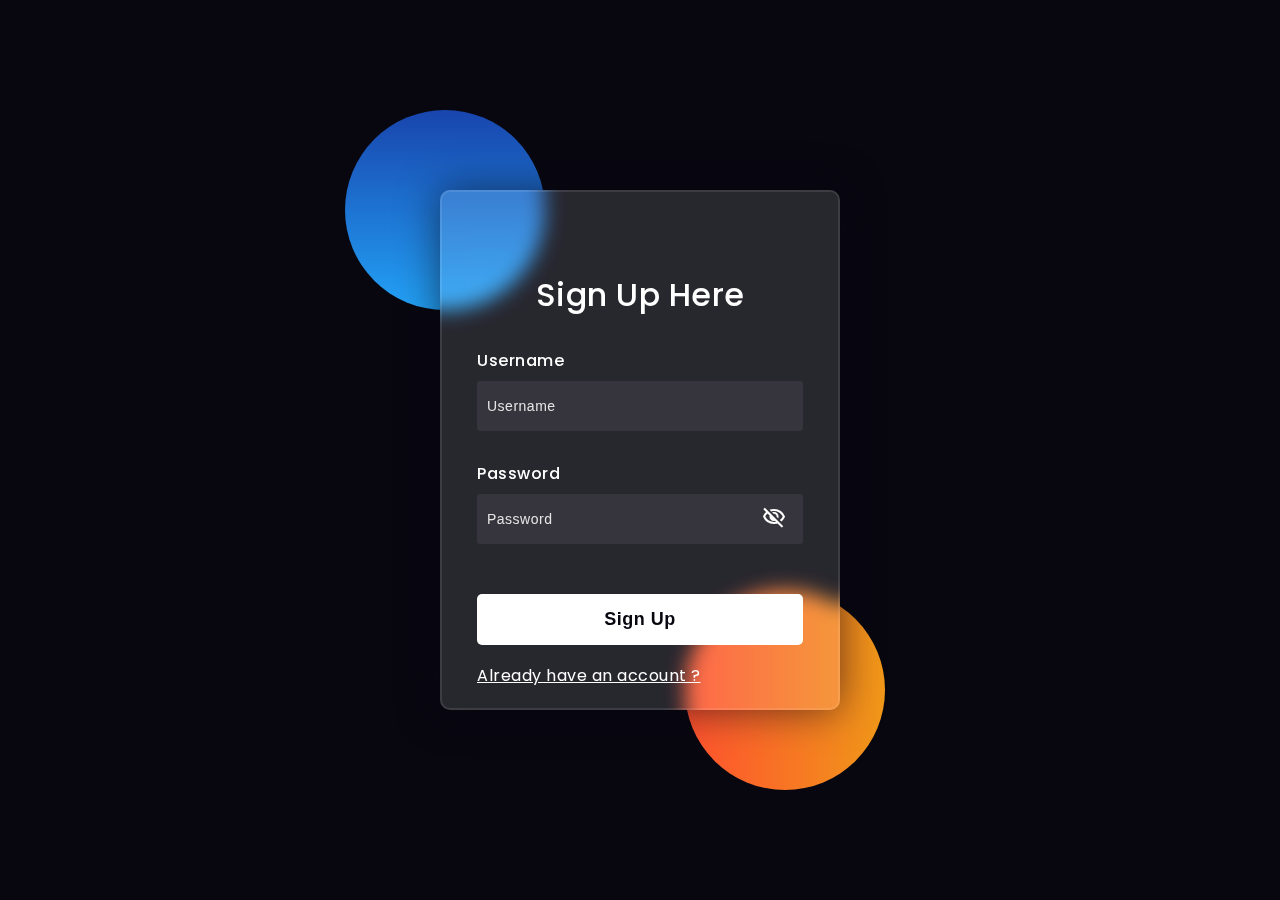
<file: index.html>
<!DOCTYPE html>
<html lang="en">

<head>
  <title>Login/Signup</title>

  <link rel="preconnect" href="https://fonts.gstatic.com">
  <link rel="stylesheet"
    href="https://fonts.googleapis.com/css2?family=Material+Symbols+Outlined:opsz,wght,FILL,GRAD@48,400,0,0" />
  <link rel="stylesheet"
    href="https://fonts.googleapis.com/css2?family=Material+Symbols+Outlined:opsz,wght,FILL,GRAD@20..48,100..700,0..1,-50..200" />
  <link rel="stylesheet" href="https://cdnjs.cloudflare.com/ajax/libs/font-awesome/5.15.4/css/all.min.css">
  <link href="https://fonts.googleapis.com/css2?family=Poppins:wght@300;500;600&display=swap" rel="stylesheet">
  <link rel="stylesheet" href="css/index.css">
</head>


<body class="auth-body auth-body--sign-up">
  <div class="background">
    <div class="shape"></div>
    <div class="shape"></div>
  </div>
  <form class="sign-up">
    <h3 class="sign-up__title">Sign Up Here</h3>

    <label for="username">Username</label>
    <input class="sign-up__user-name" type="text" placeholder="Username" id="username" required>

    <label for="password">Password</label>
    <input class="sign-up__user-password" type="password" placeholder="Password" id="password" required>
    <a id="toggle-password">
      <span class="material-symbols-outlined first hide">
        visibility
      </span>
      <span class="material-symbols-outlined second ">
        visibility_off
      </span>
    </a>

    <button class="sign-up__btn">Sign Up</button>
    <a class="sign-up__link auth-link" href="#">Already have an account ?</a>
  </form>

  <form class="sign-in">
    <h3 class="sign-in__title">Sign In Here</h3>

    <label for="username">Username</label>
    <input class="sign-in__user-name" type="text" placeholder="Username" id="username" required>

    <label for="password">Password</label>
    <input class="sign-in__user-password" type="password" placeholder="Password" id="password1" required>
    <a id="toggle-password2">
      <span class="material-symbols-outlined eye-on hidden">
        visibility
      </span>
      <span class="material-symbols-outlined eye-off ">
        visibility_off
      </span>
    </a>
    <button class="sign-in__btn">Sign In</button>
    <a class="sign-in__link auth-link" href="#">I don't have an account</a>
  </form>





  <script src="js/index.js"></script>
</body>

</html>
</file>
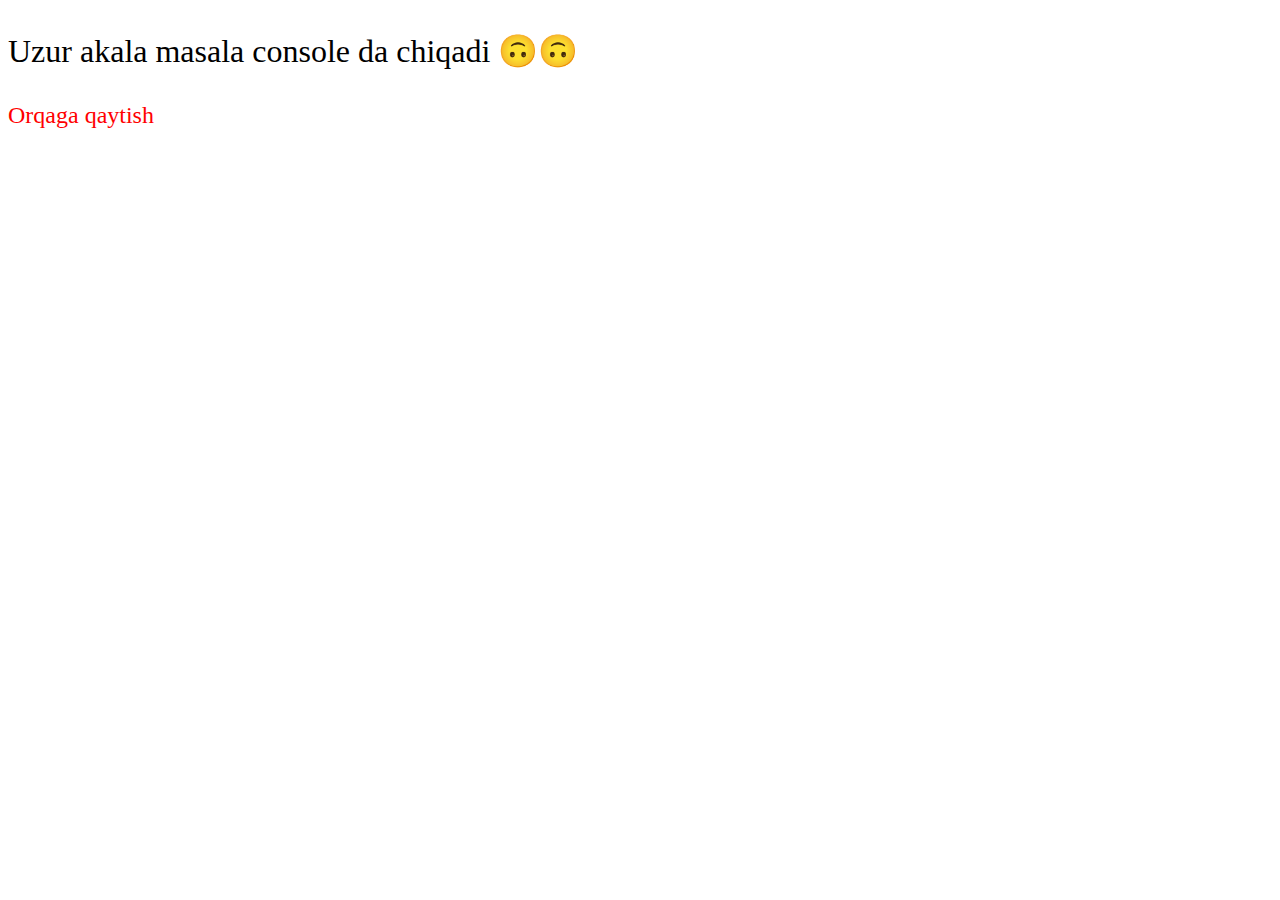
<file: masala.html>
<!DOCTYPE html>
<html lang="en">

<head>
    <meta charset="UTF-8">
    <meta http-equiv="X-UA-Compatible" content="IE=edge">
    <meta name="viewport" content="width=device-width, initial-scale=1.0">
    <title>Document</title>
    <link rel="stylesheet" href="./css/masalaa.css">
</head>

<body>
    <p class="masala-text">Uzur akala masala console da chiqadi 🙃🙃</p>
    <a class="orqa" href="./auth.html">Orqaga qaytish </a>
    <script src="./js/masala.js"></script>
</body>

</html>
</file>
<file: css/index.css>
/* GENERAL */
html {
  box-sizing: border-box;
  height: 100%;
  scroll-behavior: smooth;
}

*,
*::before,
*::after {
  box-sizing: inherit;
}

body {
  display: flex;
  flex-direction: column;
  height: 100%;
  margin: 0;
  padding: 0;
  overflow-x: hidden;
  font-family: "Poppins", "Arial", sans-serif;
  background-color: #080710;
}

img {
  max-width: 100%;
  height: auto;
}

.background {
  width: 430px;
  height: 520px;
  position: absolute;
  transform: translate(-50%, -50%);
  left: 50%;
  top: 50%;
}

.background .shape {
  height: 200px;
  width: 200px;
  position: absolute;
  border-radius: 50%;
}

.shape:first-child {
  background: linear-gradient(#1845ad, #23a2f6);
  left: -80px;
  top: -80px;
}

.shape:last-child {
  background: linear-gradient(to right, #ff512f, #f09819);
  right: -30px;
  bottom: -80px;
}

form {
  height: 520px;
  width: 400px;
  background-color: rgba(255, 255, 255, 0.13);
  position: absolute;
  transform: translate(-50%, -50%);
  top: 50%;
  left: 50%;
  border-radius: 10px;
  backdrop-filter: blur(10px);
  border: 2px solid rgba(255, 255, 255, 0.1);
  box-shadow: 0 0 40px rgba(8, 7, 16, 0.6);
  padding: 50px 35px;
}

form * {
  color: #ffffff;
  letter-spacing: 0.5px;
  outline: none;
  border: none;
}

form h3 {
  font-size: 32px;
  font-weight: 500;
  line-height: 42px;
  text-align: center;
}

label {
  display: block;
  margin-top: 30px;
  font-size: 16px;
  font-weight: 500;
}

input {
  display: block;
  height: 50px;
  width: 100%;
  background-color: rgba(255, 255, 255, 0.07);
  border-radius: 3px;
  padding: 0 10px;
  margin-top: 8px;
  font-size: 14px;
  font-weight: 300;
}

::placeholder {
  color: #e5e5e5;
}

button {
  margin-top: 50px;
  width: 100%;
  background-color: #ffffff;
  color: #080710;
  padding: 15px 0;
  font-size: 18px;
  font-weight: 600;
  border-radius: 5px;
  cursor: pointer;
}

.social {
  margin-top: 30px;
  display: flex;
}

.social div {
  background: red;
  width: 150px;
  border-radius: 3px;
  padding: 5px 10px 10px 5px;
  background-color: rgba(255, 255, 255, 0.27);
  color: #eaf0fb;
  text-align: center;
}

.social div:hover {
  background-color: rgba(255, 255, 255, 0.47);
}

.social .fb {
  margin-left: 25px;
}

.social i {
  margin-right: 4px;
}

.auth-body--sign-up .sign-in {
  display: none;
}

.auth-body--sign-in .sign-up {
  display: none;
}

.auth-link {
  display: inline-block;
  margin-top: 18px;
}

.first {
  display: flex;
  position: absolute;
  top: 313px;
  left: 320px;
  cursor: pointer;

}

.second {
  display: flex;
  position: absolute;
  top: 313px;
  left: 320px;
  cursor: pointer;

}

.hide {
  visibility: hidden;
}

.eye-off {
  display: flex;
  position: absolute;
  top: 313px;
  left: 320px;
  cursor: pointer;
}

.eye-on {
  display: flex;
  position: absolute;
  top: 313px;
  left: 320px;
  cursor: pointer;
}

.hidden {
  visibility: hidden;
}
</file>
<file: css/masalaa.css>
.masala-text{
    font-size: xx-large;

}
.orqa{
    font-size: x-large;
    text-decoration: none;
    color: red;
}
</file>
